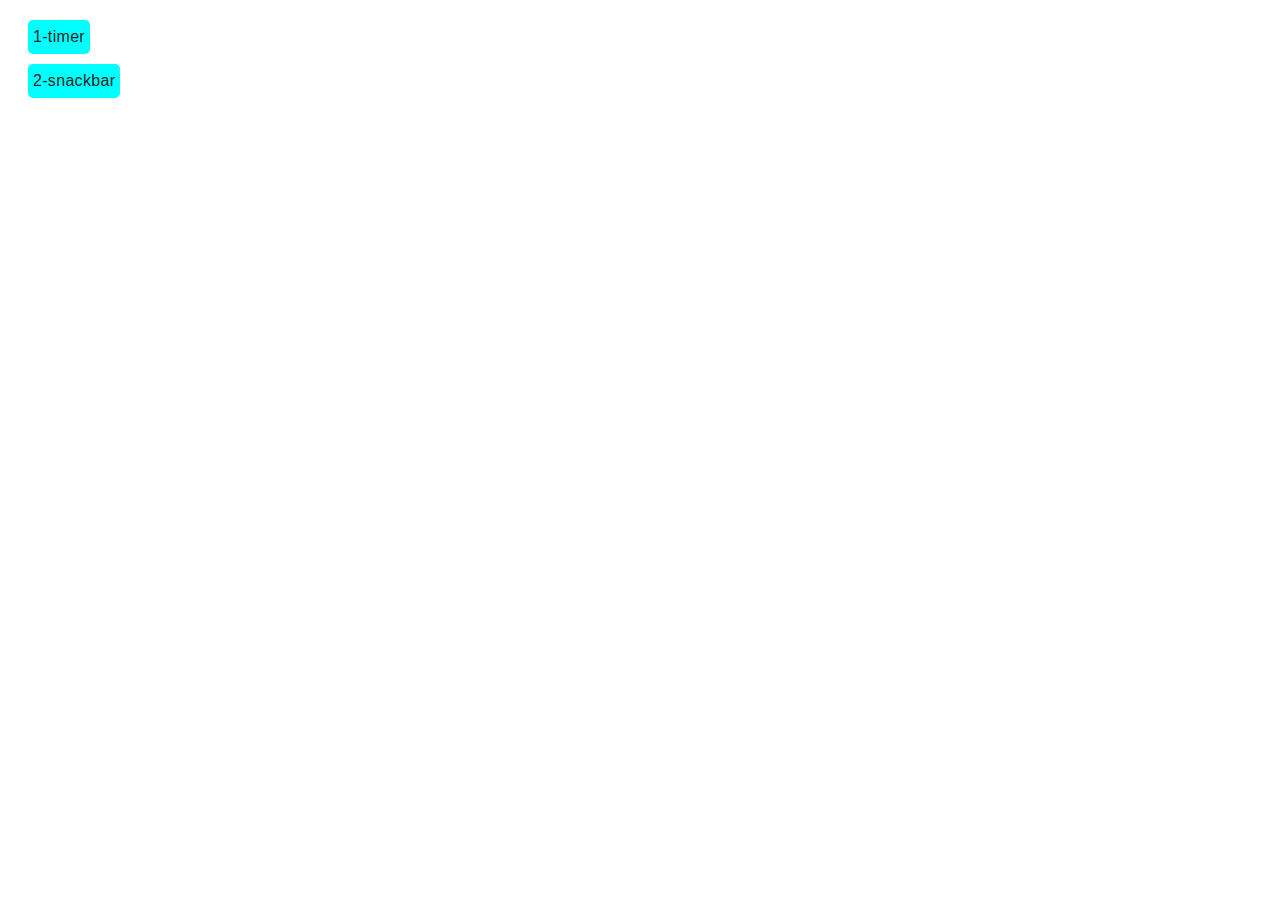
<file: src/index.html>
<!DOCTYPE html>
<html lang="en">
  <head>
    <meta charset="UTF-8" />
    <link rel="icon" type="image/svg+xml" href="/favicon.svg" />
    <meta name="viewport" content="width=device-width, initial-scale=1.0" />
    <title>Vanilla App Template</title>
    <link rel="preconnect" href="https://fonts.googleapis.com" />
    <link rel="preconnect" href="https://fonts.gstatic.com" crossorigin />
    <link
      href="https://fonts.googleapis.com/css2?family=Montserrat:wght@100..900&display=swap"
      rel="stylesheet"
    />
    <link rel="stylesheet" href="./css/styles.css" />
  </head>
  <body>
    <ul class="nav-list">
      <li class="nav-item">
        <a href="./1-timer.html" class="nav-link">1-timer</a>
      </li>
      <li class="nav-item">
        <a href="./2-snackbar.html" class="nav-link">2-snackbar</a>
      </li>
    </ul>
  </body>
</html>
</file>
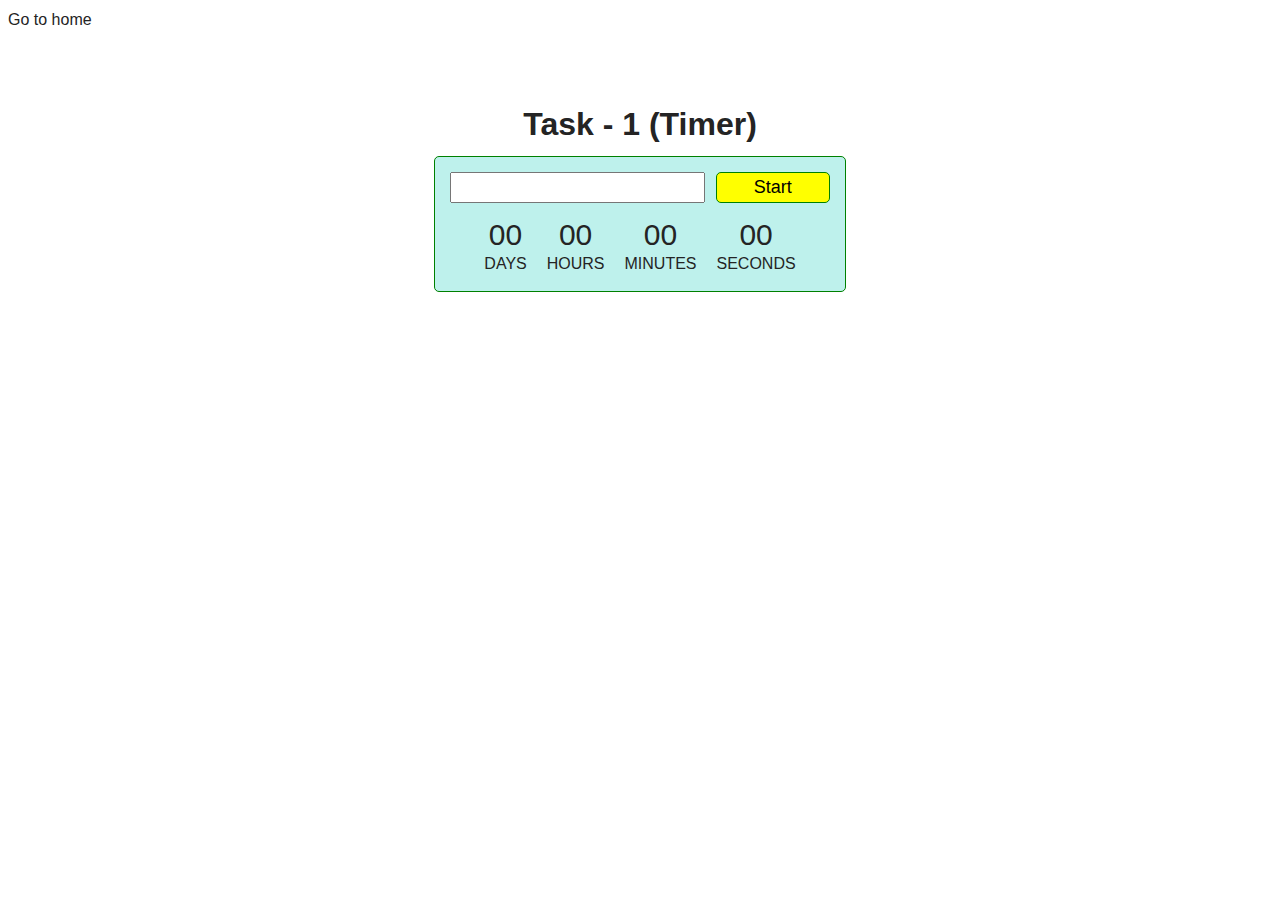
<file: src/1-timer.html>
<!DOCTYPE html>
<html lang="en">
  <head>
    <meta charset="UTF-8" />
    <meta http-equiv="X-UA-Compatible" content="IE=edge" />
    <meta name="viewport" content="width=device-width, initial-scale=1.0" />
    <title>Завдання - 1</title>
    <link rel="stylesheet" href="./css/styles.css" />
  </head>
  <body>
    <section>
      <a href="./index.html">Go to home</a>
      <h1 class="timer-title">Task - 1 (Timer)</h1>
    </section>
    <section class="task-section">
      <div class="input-section">
        <input type="text" id="datetime-picker" />
        <button type="button" data-start>Start</button>
      </div>

      <div class="timer">
        <div class="field">
          <span class="value" data-days>00</span>
          <span class="label">Days</span>
        </div>
        <div class="field">
          <span class="value" data-hours>00</span>
          <span class="label">Hours</span>
        </div>
        <div class="field">
          <span class="value" data-minutes>00</span>
          <span class="label">Minutes</span>
        </div>
        <div class="field">
          <span class="value" data-seconds>00</span>
          <span class="label">Seconds</span>
        </div>
      </div>
    </section>

    <script src="./js/1-timer.js" type="module" defer></script>
  </body>
</html>
</file>
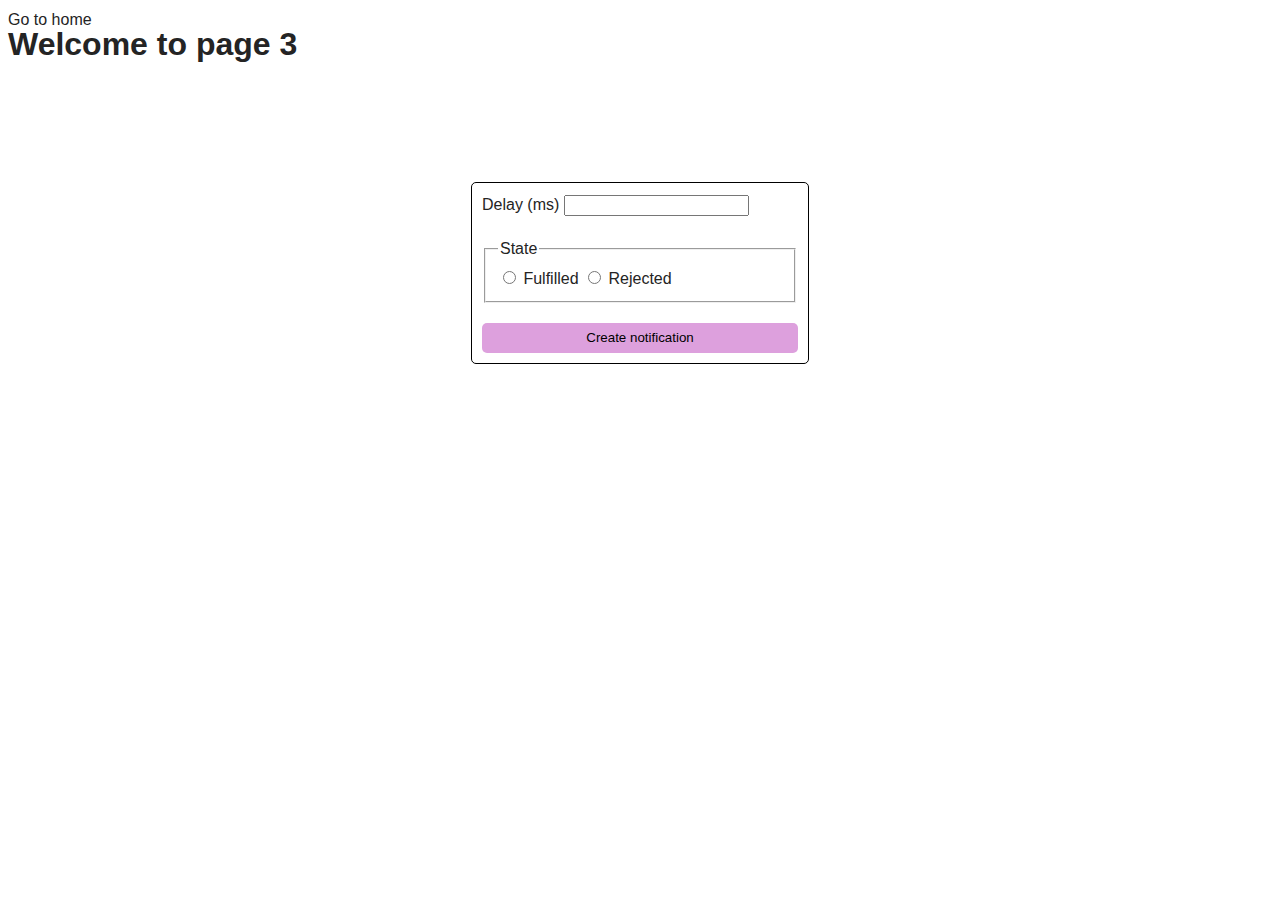
<file: src/2-snackbar.html>
<!DOCTYPE html>
<html lang="en">
  <head>
    <meta charset="UTF-8" />
    <meta http-equiv="X-UA-Compatible" content="IE=edge" />
    <meta name="viewport" content="width=device-width, initial-scale=1.0" />
    <title>Page 3</title>
    <link rel="stylesheet" href="./css/styles.css" />
  </head>
  <body>
    <section>
      <a href="./index.html">Go to home</a>
      <h1>Welcome to page 3</h1>
    </section>
    <form class="form">
      <label>
        Delay (ms)
        <input type="number" name="delay" required />
      </label>

      <fieldset>
        <legend>State</legend>
        <label>
          <input type="radio" name="state" value="fulfilled" required />
          Fulfilled
        </label>
        <label>
          <input type="radio" name="state" value="rejected" required />
          Rejected
        </label>
      </fieldset>

      <button type="submit">Create notification</button>
    </form>
    <script type="module" src="./js/2-snackbar.js" defer></script>
  </body>
</html>
</file>
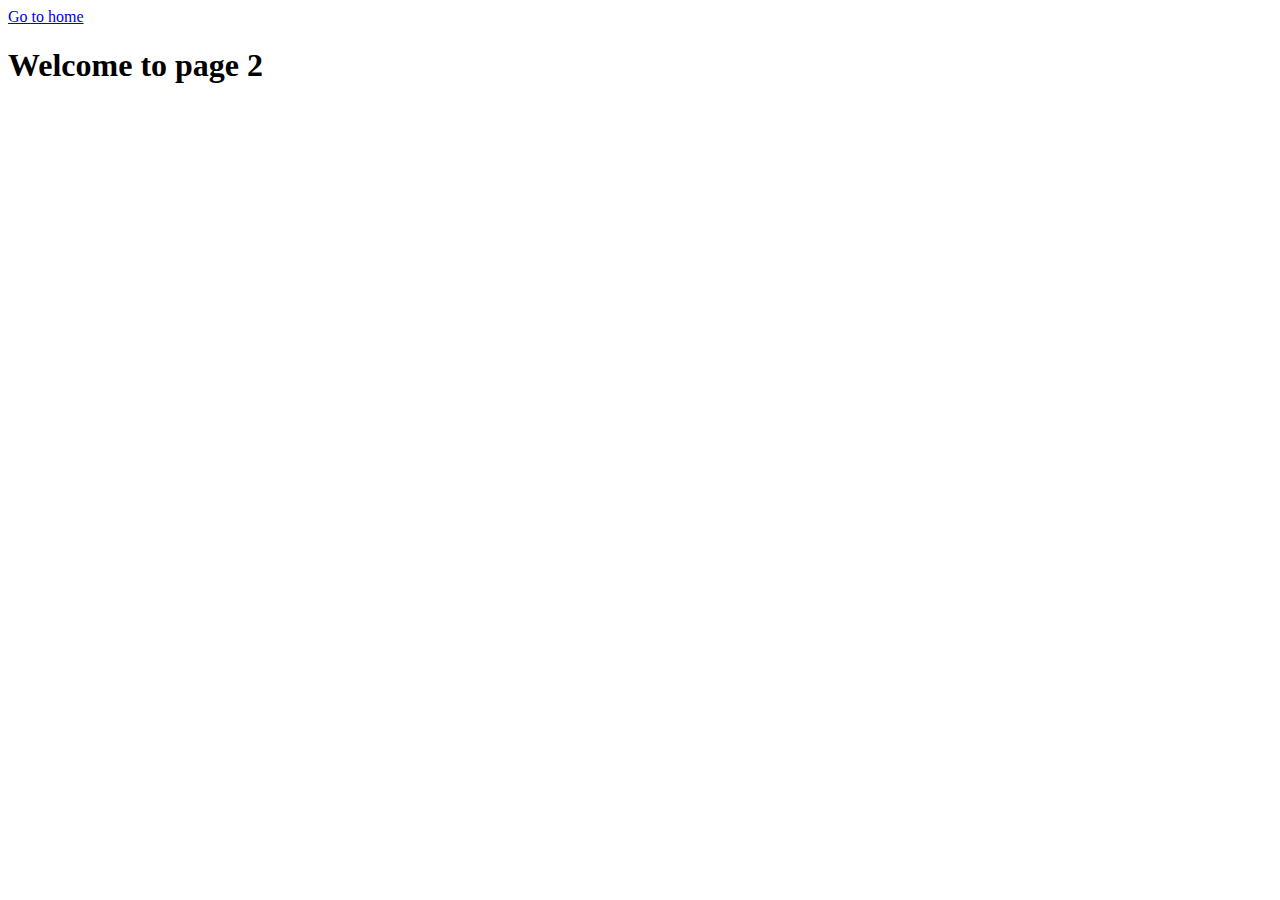
<file: src/page-2.html>
<!DOCTYPE html>
<html lang="en">
  <head>
    <meta charset="UTF-8" />
    <meta http-equiv="X-UA-Compatible" content="IE=edge" />
    <meta name="viewport" content="width=device-width, initial-scale=1.0" />
    <title>Page 2</title>
  </head>
  <body>
    <section>
      <a href="./index.html">Go to home</a>
      <h1>Welcome to page 2</h1>
    </section>
  </body>
</html>
</file>
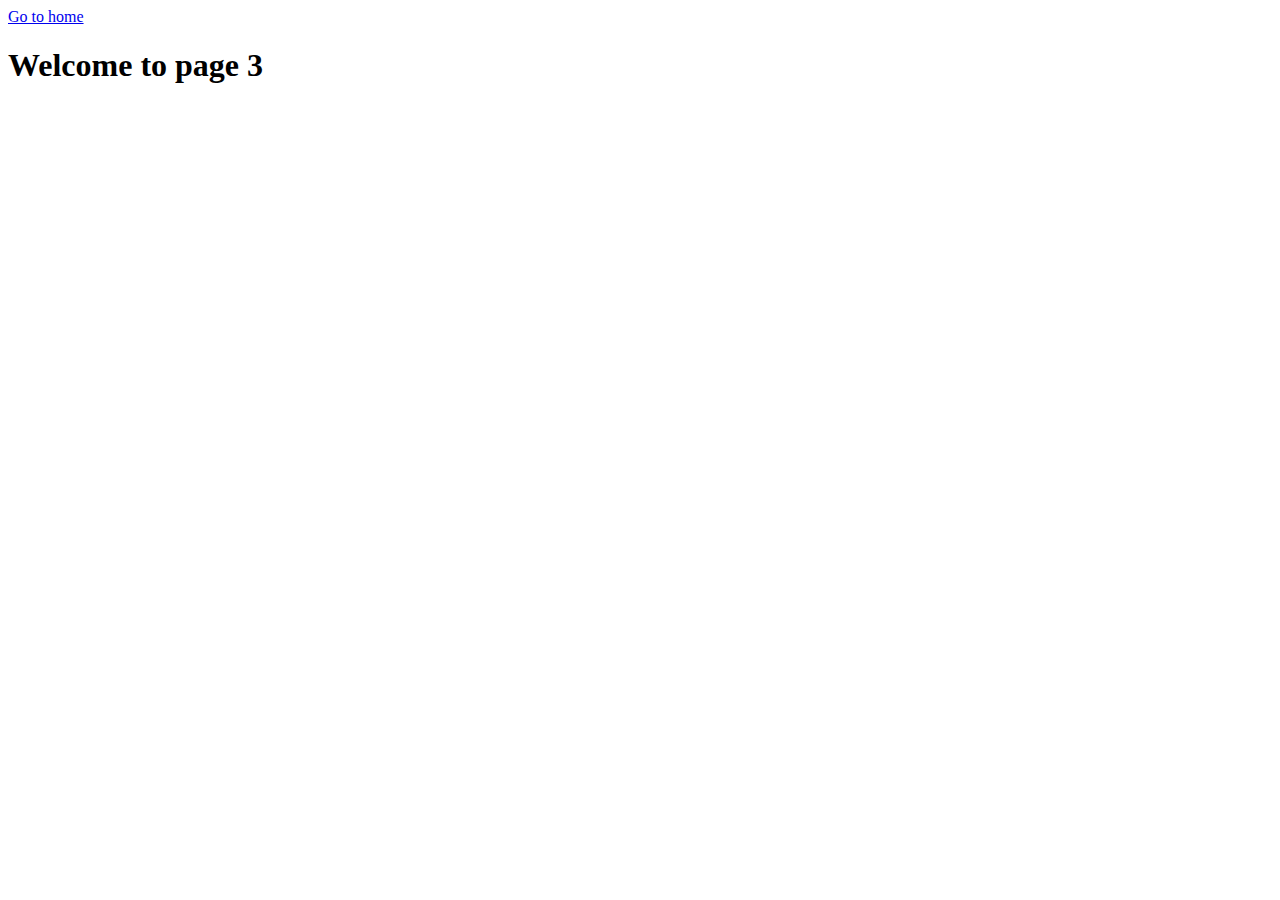
<file: src/page-3.html>
<!DOCTYPE html>
<html lang="en">
  <head>
    <meta charset="UTF-8" />
    <meta http-equiv="X-UA-Compatible" content="IE=edge" />
    <meta name="viewport" content="width=device-width, initial-scale=1.0" />
    <title>Page 3</title>
  </head>
  <body>
    <section>
      <a href="./index.html">Go to home</a>
      <h1>Welcome to page 3</h1>
    </section>
  </body>
</html>
</file>
<file: src/css/styles.css>
/**
  |============================
  | include css partials with
  | default @import url()
  |============================
*/
@import url('./reset.css');
@import url('./header.css');

:root {
  font-family: Inter, Avenir, Helvetica, Arial, sans-serif;
  font-size: 16px;
  line-height: 24px;
  font-weight: 400;

  color: #242424;
  background-color: rgba(255, 255, 255, 0.87);

  font-synthesis: none;
  text-rendering: optimizeLegibility;
  -webkit-font-smoothing: antialiased;
  -moz-osx-font-smoothing: grayscale;
  -webkit-text-size-adjust: 100%;
}
.nav-list{
  margin: 20px auto 20px 20px;
  display: flex;
  justify-content: start;
  flex-direction: column;
  align-items: start;
  gap: 10px
}
.nav-item{
  background-color: aqua;
  border-radius: 5px;
  padding: 5px;
}
/* =============================== Exercise - 1 ======= */
.timer-title{
  text-align: center;
  margin-bottom: 20px;
  margin-top: 80px;
}
.input-section{
  display: flex;
  justify-content: space-between;
}
.task-section{
  border: 1px solid green;
  border-radius: 5px;
  background-color: rgb(190, 241, 236);
  width: 30%;
  padding: 15px;
  margin-right: auto;
  margin-left: auto;
}
.input-section input{
  width: 65%;
  height: 25px;
  text-align: center;
  font-size: 16px;
}
.input-section button{
  font-size: 18px;
  font-weight: 500;
  width: 30%;
  min-height: 20px;
  background-color: yellow;
  border: 1px solid green;
  border-radius: 5px;
}
.timer{
  margin-top: 20px;
  display: flex;
  gap: 20px;
  justify-content: center;
}
.field{
  display: flex;
  flex-direction: column;
  justify-content: center;
  align-items: center;
  gap: 5px;
}
.value{
font-size: 30px;
}
.label{
  text-transform: uppercase;
}
/* ============================ Exercise 2 ================= */

.form{
  width: 25%;
  margin: 10% auto 0 auto;
  display: flex;
  flex-direction: column;
  gap: 20px;
  border: 1px solid black;
  border-radius: 5px;
  padding: 10px;
}
.form button{
  height: 30px;
  background-color: plum;
  border: none;
  border-radius: 5px;
}
</file>
